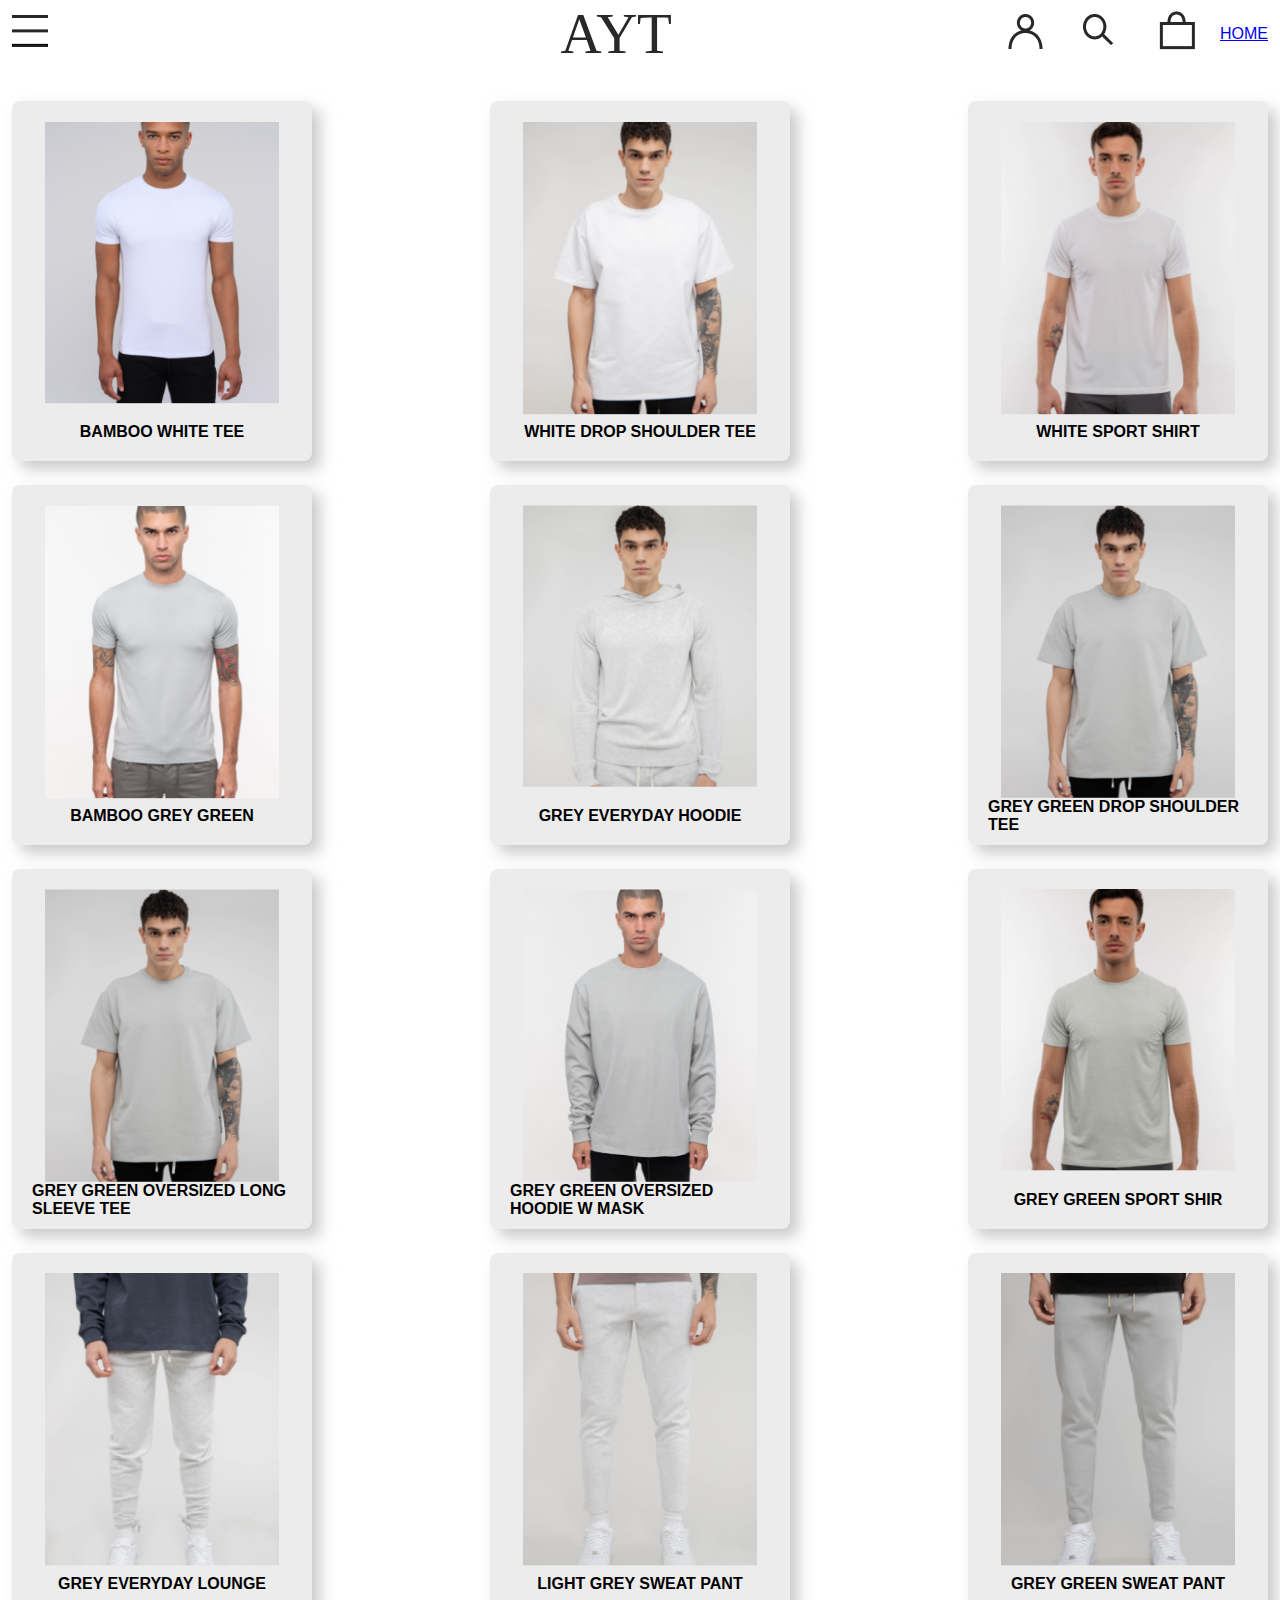
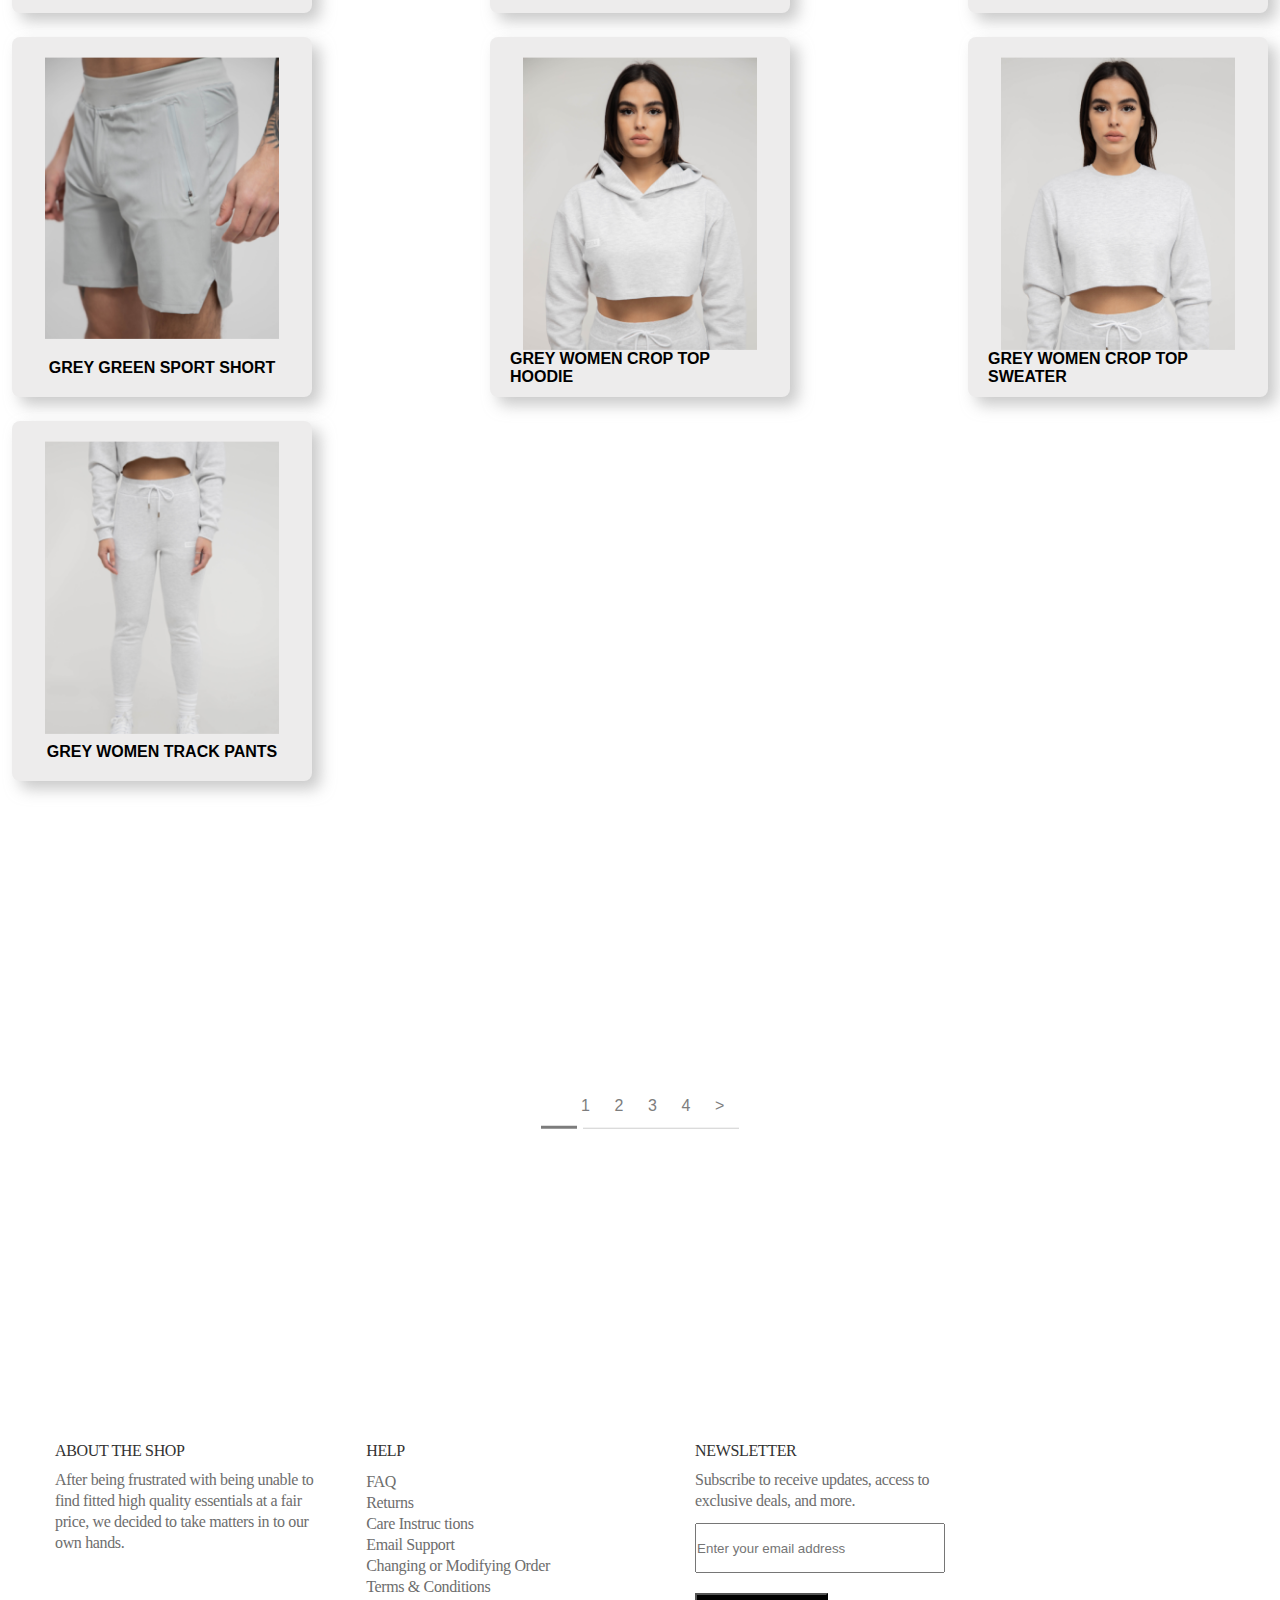
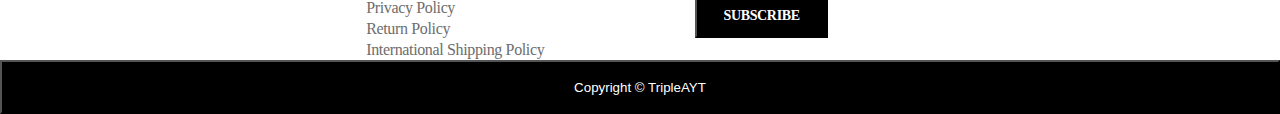
<file: ikkinchi.html>
<!DOCTYPE html>
<html lang="en">

<head>
    <meta charset="UTF-8">
    <meta http-equiv="X-UA-Compatible" content="IE=edge">
    <meta name="viewport" content="width=device-width, initial-scale=1.0">
    <title>Document</title>
    <link rel="stylesheet" href="style.css">
</head>

<body>
    <div class="wrapper">
        <nav>
            <div class="icon">
                <a href=""><img src="./icons/menu.png" alt=""></a>
            </div>
            <div class="title">
                <p>AYT</p>
            </div>
            <div class="icons">
                <a href=""> <img src="./icons/account.png" alt=""></a>
                <a href=""><img src="./icons/Search icon.png" alt=""></a>
                <a href=""><img src="./icons/Cart.png" alt=""></a>
            </div>
            <div class="linklar">
                <a href="index.html">HOME</a>
            </div>
        </nav>
        <!-- <div class="section1"
         <div class="sec1_1"></div>
        <div class="sec1_2"></div>
        <div class="sec1_3"></div>
        <div class="sec1_4"></div>

    </div>
    </div>
    <div class="sec1_text">
        <p>BAMBOO WHITE TEE</p>
        <p>WHITE DROP SHOULDER TEE
        </p>
        <p>WHITE SPORT SHIRT</p>
        <p>BAMBOO GREY GREEN
        </p>
    </div> -->

        <div class="section1">
            <div class="sec_map">

            </div>
        </div>


        <!-- <div class="section2"> -->
        <!-- <div class="sec2_1"></div>
        <div class="sec2_2"></div>
        <div class="sec2_3"></div>
        <div class="sec2_4"></div>
    </div>
    <div class="sec2_text">
        <p>GREY EVERYDAY HOODIE</p>
        <p>GREY GREEN DROP SHOULDER <br> TEE
        </p>
        <p>GREY GREEN OVERSIZED LONG <br> SLEEVE TEE</p>
        <p>GREY GREEN OVERSIZED <br>
            HOODIE W MASK</p>
    </div>
     </div>






    <div class="section3">
        <div class="sec3_1"></div>
        <div class="sec3_2"></div>
        <div class="sec3_3"></div>
        <div class="sec3_4"></div>
    </div>
    <div class="sec3_text">
        <p>GREY GREEN SPORT SHIR</p>
        <p>GREY EVERYDAY LOUNGE</p>
        <p>LIGHT GREY SWEAT PANT</p>
        <p>GREY GREEN SWEAT PANT</p>
    </div>
    <div class="section4">
        <div class="sec4_1"></div>
        <div class="sec4_2"></div>
        <div class="sec4_3"></div>
        <div class="sec4_4"></div>
    </div>
    <div class="sec4_text">
        <p>GREY GREEN SPORT SHORT</p>
        <p>GREY WOMEN CROP TOP HOODIE</p>
        <p>GREY WOMEN CROP TOP SWEATER</p>
        <p>GREY WOMEN TRACK PANTS</p>
    </div> -->

        <div class="section5">
            <div class="sect5">
                <p>1</p>
                <p>2</p>
                <p>3</p>
                <p>4</p>
                <p>></p>
            </div>
            <div class="sec5_1">
                <img src="./icons/img/Line 3.png" alt="">
                <img src="./icons/img/Line 2.png" alt="">
            </div>
        </div>


        <div class="section6">
            <div class="sec6_1">
                <p>ABOUT THE SHOP</p>
                <span>After being frustrated with being unable to <br> find fitted high quality essentials at a fair
                    <br>
                    price, we decided to take matters in to our <br> own hands. </span>
            </div>
            <div class="sec6_2">
                <p>HELP</p>
                <span>FAQ <br>
                    Returns <br>
                    Care Instruc tions <br>
                    Email Support <br>
                    Changing or Modifying Order <br>
                    Terms & Conditions <br>
                    Privacy Policy <br>
                    Return Policy <br>
                    International Shipping Policy</span>
            </div>
            <div class="sec6_3">
                <p>NEWSLETTER</p>
                <span>Subscribe to receive updates, access to <br> exclusive deals, and more.</span>
                <form action="">
                    <input type="email" placeholder="Enter your email address">
                </form>
                <button>SUBSCRIBE</button>
            </div>
        </div>

        <div class="footer">
            <button>Copyright © TripleAYT</button>
        </div>


        <script src="./index.js"></script>


</body>

</html>
</file>
<file: style.css>
* {
    margin: 0;
    padding: 0;
    box-sizing: border-box;
    font-family: sans-serif;
}

.wrapper {
    max-width: 1440px;
    width: 100%;
    height: auto;

}

nav {
    padding: 0 12px;
    width: 100%;
    display: flex;
    align-items: center;
    justify-content: space-between;
}

.icon {
    width: 100%;
}

.title {
    width: 100%;
}

.title p {
    font-family: 'Roboto';
    font-style: normal;
    font-weight: 500;
    font-size: 57px;
    line-height: 67px;
    text-align: center;
    letter-spacing: -0.354701px;

    color: #282828;
}

.icons {
    width: 100%;
    display: flex;
    align-items: center;
    justify-content: end;
}

.icons img {
    padding: 0 20px;
}

.section1 {
    display: flex;
    align-items: center;
    justify-content: space-between;
    padding: 22px 0;

}

.sec1_1 {
    width: 252px;
    height: 303px;
    background-image: url(./icons/img/p1\ 1.png);

}

.sec1_2 {
    width: 252px;
    height: 303px;
    background-image: url(./icons/img/p2\ 1.png);
}

.sec1_3 {
    width: 252px;
    height: 303px;
    background-image: url(./icons/img/p3\ 1.png);
}

.sec1_4 {
    width: 252px;
    height: 303px;
    background-image: url(./icons/img/p4\ 1.png);
}

.sec1_text {
    display: flex;
    align-items: center;
    justify-content: space-between;

}

.sec1_text p {
    font-weight: 500;
    font-size: 16px;
    line-height: 19px;
    /* identical to box height */

    text-align: center;
    letter-spacing: -0.354701px;

    color: #6F6F6F;
    padding: 22px 0;
}

.section2 {
    display: flex;
    align-items: center;
    justify-content: space-between;
    padding: 22px 0;
}

.sec2_1 {
    width: 252px;
    height: 303px;
    background-image: url(./icons/img/p5\ 1.png);
    overflow: hidden;
}

.sec2_2 {
    width: 252px;
    height: 303px;
    background-image: url(./icons/img/p6\ 1.png);
}

.sec2_3 {
    width: 252px;
    height: 303px;
    background-image: url(./icons/img/p6\ 2.png);
}

.sec2_4 {
    width: 252px;
    height: 303px;
    background-image: url(./icons/img/p7\ 1.png);
}

.sec2_text {
    display: flex;
    align-items: center;
    justify-content: space-between;
}

.sec2_text p {
    font-weight: 500;
    font-size: 16px;
    line-height: 19px;
    /* identical to box height */

    text-align: center;
    letter-spacing: -0.354701px;

    color: #6F6F6F;
    padding: 22px 0;
}

.section3 {
    display: flex;
    align-items: center;
    justify-content: space-between;
    padding: 22px 0;
}

.sec3_1 {
    width: 252px;
    height: 303px;
    background-image: url(./icons/img/p9\ 1.png);
}

.sec3_2 {
    width: 252px;
    height: 303px;
    background-image: url(./icons/img/p10\ 1.png);
}

.sec3_3 {
    width: 252px;
    height: 303px;
    background-image: url(./icons/img/p11\ 1.png);
}

.sec3_4 {
    width: 252px;
    height: 303px;
    background-image: url(./icons/img/p12\ 1.png);
}

.sec3_text {
    display: flex;
    align-items: center;
    justify-content: space-between;
}

.sec3_text p {
    font-weight: 500;
    font-size: 16px;
    line-height: 19px;
    /* identical to box height */

    text-align: center;
    letter-spacing: -0.354701px;

    color: #6F6F6F;
    padding: 22px 0;
}

.section4 {
    display: flex;
    align-items: center;
    justify-content: space-between;
    padding: 22px 0;
}

.sec4_1 {
    width: 252px;
    height: 303px;
    background-image: url(./icons/img/p13\ 1.png);
}

.sec4_2 {
    width: 252px;
    height: 303px;
    background-image: url(./icons/img/p14\ 1.png);
}

.sec4_3 {
    width: 252px;
    height: 303px;
    background-image: url(./icons/img/p15\ 1.png);
}

.sec4_4 {
    width: 252px;
    height: 303px;
    background-image: url(./icons/img/p16\ 1.png);
}

.sec4_text {
    display: flex;
    align-items: center;
    justify-content: space-between;

}

.sec4_text p {
    font-weight: 500;
    font-size: 16px;
    line-height: 19px;
    /* identical to box height */

    text-align: center;
    letter-spacing: -0.354701px;

    color: #6F6F6F;
    padding: 22px 0;
}

.section5 {
    display: flex;
    align-items: center;
    justify-content: center;
    flex-direction: column;
    padding: 281px 0;
}

.sect5 {
    width: 100%;
    display: flex;
    align-items: center;
    justify-content: center;

}



.sect5 p {
    font-weight: 400;
    font-size: 16px;
    line-height: 19px;
    text-align: center;
    letter-spacing: -0.354701px;
    padding-left: 25px;
    color: #7D7D7D;
}


.section6 {
    padding-top: 27px;
    width: 80%;
    height: auto;
    display: flex;
    align-items: flex-start;
    justify-content: space-between;
}

.sec6_1 {
    padding-left: 55px;
    width: 100%;
    display: flex;
    align-items: flex-start;
    justify-content: space-between;
    flex-direction: column;
    text-align: left;
}

.sec6_1 p {
    font-family: 'Roboto';
    font-style: normal;
    font-weight: 500;
    font-size: 16px;
    line-height: 19px;
    text-align: center;
    letter-spacing: -0.354701px;

    color: #323232;
}

.sec6_1 span {
    padding-top: 9px;
    font-family: 'Red Hat Text';
    font-style: normal;
    font-weight: 400;
    font-size: 16px;
    line-height: 21px;
    letter-spacing: -0.354701px;

    color: #6D6D6D;
}


.sec6_2 {
    width: 100%;
    display: flex;
    align-items: flex-start;
    justify-content: space-between;
    flex-direction: column;
    text-align: left;
}

.sec6_2 p {
    font-family: 'Roboto';
    font-style: normal;
    font-weight: 500;
    font-size: 16px;
    line-height: 19px;
    text-align: center;
    letter-spacing: -0.354701px;

    color: #323232;
}

.sec6_2 span {
    padding-top: 11px;
    font-family: 'Red Hat Text';
    font-style: normal;
    font-weight: 400;
    font-size: 16px;
    line-height: 21px;
    letter-spacing: -0.354701px;

    color: #6D6D6D;
}


.sec6_3 {
    width: 100%;
    display: flex;
    align-items: flex-start;
    justify-content: space-between;
    flex-direction: column;
    text-align: left;
}

.sec6_3 p {
    font-family: 'Roboto';
    font-style: normal;
    font-weight: 500;
    font-size: 16px;
    line-height: 19px;
    text-align: center;
    letter-spacing: -0.354701px;

    color: #323232;
}

.sec6_3 span {
    padding-top: 9px;
    font-family: 'Red Hat Text';
    font-style: normal;
    font-weight: 400;
    font-size: 16px;
    line-height: 21px;
    letter-spacing: -0.354701px;

    color: #6D6D6D;
}
form {
    padding-top: 12px;
    display: flex;
    align-items: flex-start;
    justify-content: center;
}

input {
    width: 250px;
    height: 50px;
}

.sec6_3 button {
    margin-top: 20px;
    width: 133px;
    height: 45px;
    background-color: black;
    font-family: 'Roboto';
    font-style: normal;
    font-weight: 700;
    font-size: 14px;
    line-height: 16px;
    text-align: center;
    letter-spacing: -0.354701px;

    color: #FFFFFF;
}


.footer{
    width: 100%;
    display: flex;
    align-items: center;
    justify-content: center;
}

.footer button{
    width: 1440px;
    height: 54px;
    background-color: black;
    color: white;
}





.sec_map{
    width: 100%;
    display: flex;
    align-items: center;
    justify-content: space-between;
    flex-wrap: wrap;
}

.sec_map_mini{
    width: 300px;
    height: 360px;
    display: flex;
    align-items: center;
    justify-content: space-between;
    flex-direction: column;
    background-color: rgb(237, 236, 236);
    margin: 12px;
    padding: 20px ;
    border-radius: 8px;
    box-shadow: 8px 8px 15px rgba(170, 170, 170, 0.64);
}

.sec_map_mini img{
    width: 90%;
}
.sec_map_mini p{
    font-style: 18px;
    font-weight: bold;
}









/* body{
    padding: 50px;
}




.hover {
    width: 300px;
    height: 400px;
    background-color: gray;
    position: relative;
    overflow: hidden;
}

.hover1 {
    width: 300px;

    height: 400px;
    background-color: red;
}

.hover2{
    width: 300px;
    height: 400px;
    background-color: rgba(60, 60, 63, 0.483);
    position: absolute;
    z-index: 1;
    top: -400px;
    transition: all 1s ease-in-out;

}

.hover:hover .hover2{
    top: 0;

} */
</file>
